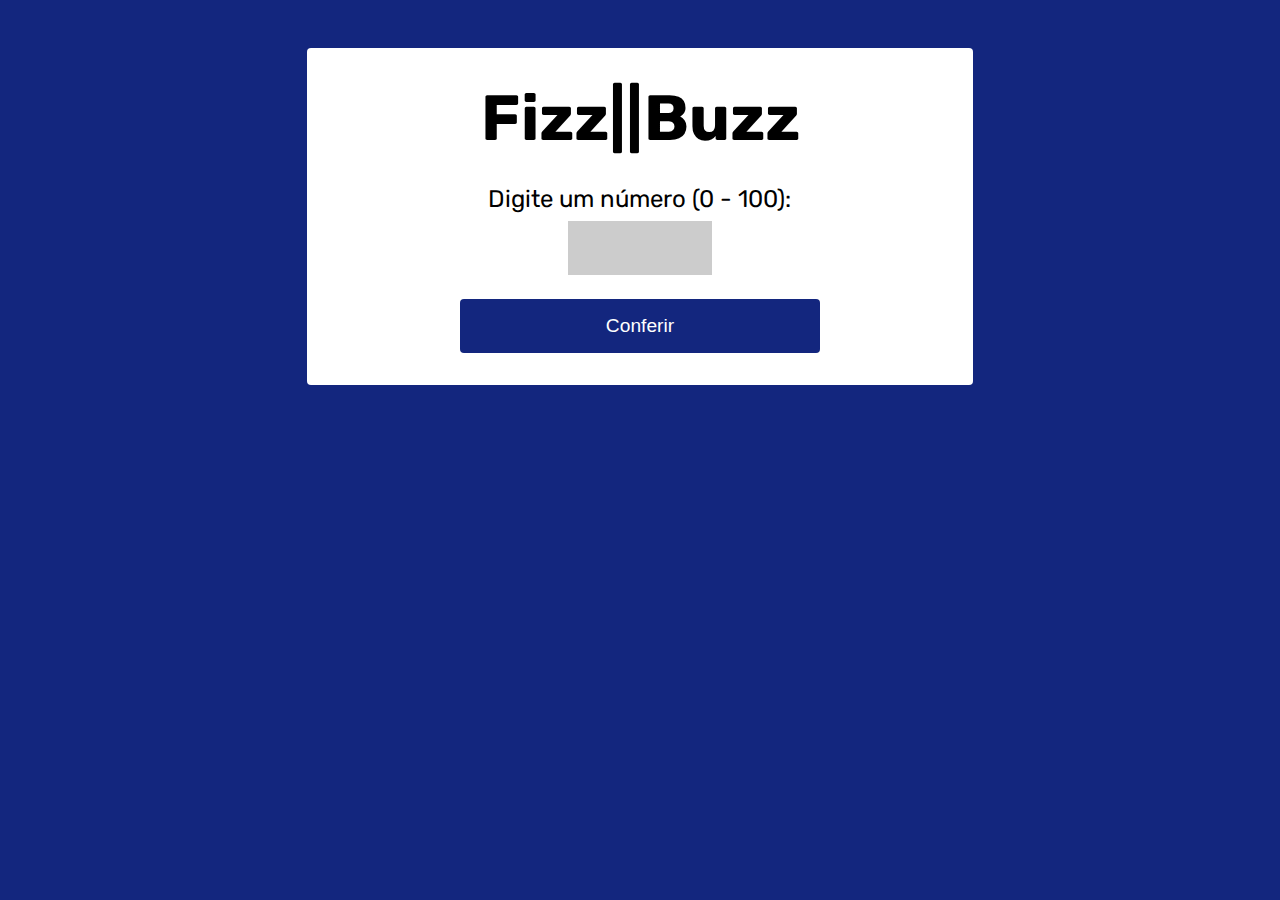
<file: fizzBuzz/index.html>
<!DOCTYPE html>
<html lang="en">
    <head>
        <meta charset="UTF-8" />
        <meta http-equiv="X-UA-Compatible" content="IE=edge" />
        <meta name="viewport" content="width=device-width, initial-scale=1.0" />
        <link rel="stylesheet" href="assets/style/style.css" />
        <link rel="preconnect" href="https://fonts.googleapis.com" />
        <link rel="preconnect" href="https://fonts.gstatic.com" crossorigin />
        <link
            href="https://fonts.googleapis.com/css2?family=Rubik&display=swap"
            rel="stylesheet"
        />
        <title>Document</title>
    </head>
    <body>
        <section class="container">
            <h1>Fizz||Buzz</h1>
            <form action="">
                <label for="number">Digite um número (0 - 100):</label>
                <input type="text" name="number" id="number" />

                <button>Conferir</button>
            </form>
        </section>

        <script src="assets/js/main.js"></script>
    </body>
</html>
</file>
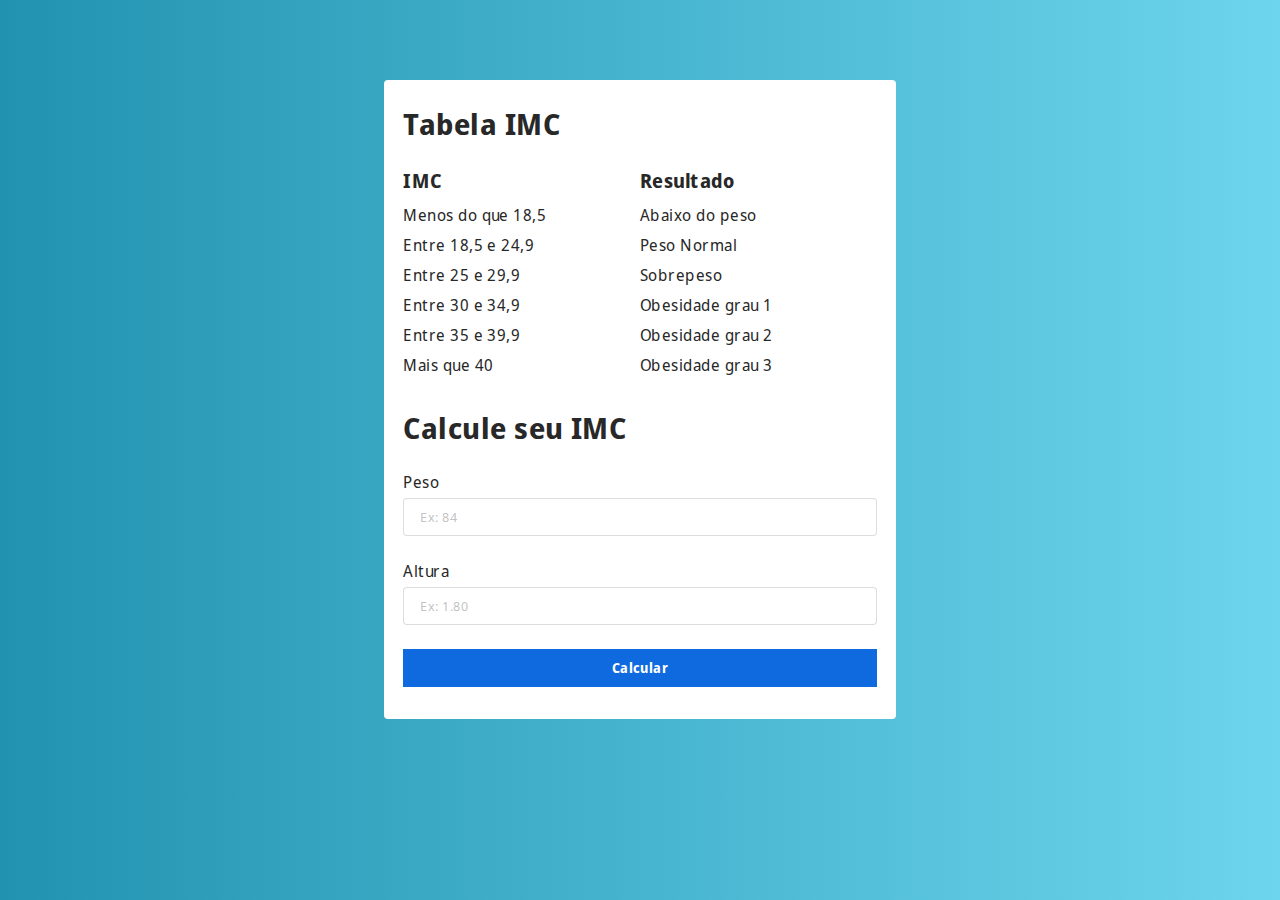
<file: getIMC/index.html>
<!DOCTYPE html>
<html lang="en">
    <head>
        <meta charset="UTF-8" />
        <meta http-equiv="X-UA-Compatible" content="IE=edge" />
        <meta name="viewport" content="width=device-width, initial-scale=1.0" />
        <link rel="preconnect" href="https://fonts.googleapis.com" />
        <link rel="preconnect" href="https://fonts.gstatic.com" crossorigin />
        <link
            href="https://fonts.googleapis.com/css2?family=Noto+Sans+Display&display=swap"
            rel="stylesheet"
        />
        <link rel="stylesheet" href="./assets/css/style.css" />
        <title>Calculo IMC</title>
    </head>
    <body>
        <main>
            <div class="imc-container">
                <div class="imc-table">
                    <h1>Tabela IMC</h1>
                    <div class="imc-values">
                        <h2>IMC</h2>
                        <p>Menos do que 18,5</p>
                        <p>Entre 18,5 e 24,9</p>
                        <p>Entre 25 e 29,9</p>
                        <p>Entre 30 e 34,9</p>
                        <p>Entre 35 e 39,9</p>
                        <p>Mais que 40</p>
                    </div>
                    <div class="imc-results">
                        <h2>Resultado</h2>
                        <p>Abaixo do peso</p>
                        <p>Peso Normal</p>
                        <p>Sobrepeso</p>
                        <p>Obesidade grau 1</p>
                        <p>Obesidade grau 2</p>
                        <p>Obesidade grau 3</p>
                    </div>
                </div>

                <div class="imc-calculate">
                    <h1>Calcule seu IMC</h1>
                    <form action="">
                        <label for="peso">Peso</label>
                        <input
                            type="text"
                            name="peso"
                            id="peso"
                            autocomplete="off"
                            placeholder="Ex: 84"
                        />
                        <label for="altura">Altura</label>
                        <input
                            type="text"
                            name="altura"
                            id="altura"
                            autocomplete="off"
                            placeholder="Ex: 1.80"
                        />
                        <button>Calcular</button>
                    </form>
                </div>

                <div class="final-result"></div>

                <script src="assets/js/main.js"></script>
            </div>
        </main>
    </body>
</html>
</file>
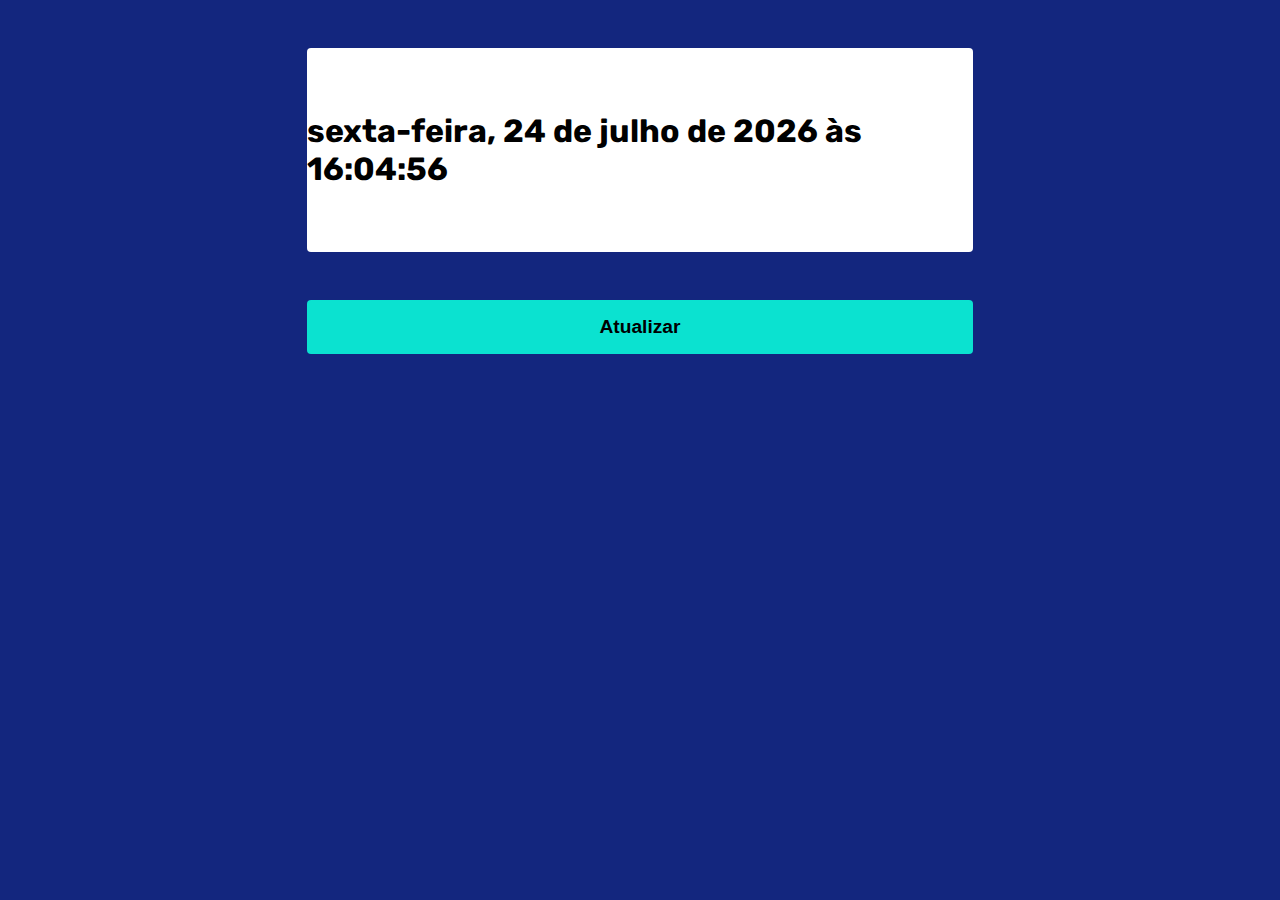
<file: hoursNow/index.html>
<!DOCTYPE html>
<html lang="en">
    <head>
        <meta charset="UTF-8" />
        <meta http-equiv="X-UA-Compatible" content="IE=edge" />
        <meta name="viewport" content="width=device-width, initial-scale=1.0" />
        <link rel="stylesheet" href="assets/style/style.css" />
        <link rel="preconnect" href="https://fonts.googleapis.com" />
        <link rel="preconnect" href="https://fonts.gstatic.com" crossorigin />
        <link
            href="https://fonts.googleapis.com/css2?family=Rubik&display=swap"
            rel="stylesheet"
        />
        <title>Document</title>
    </head>
    <body>
        <div class="container">
            <p class="text"></p>
        </div>

        <button onclick="reload()">Atualizar</button>

        <script src="assets/js/main.js"></script>
    </body>
</html>
</file>
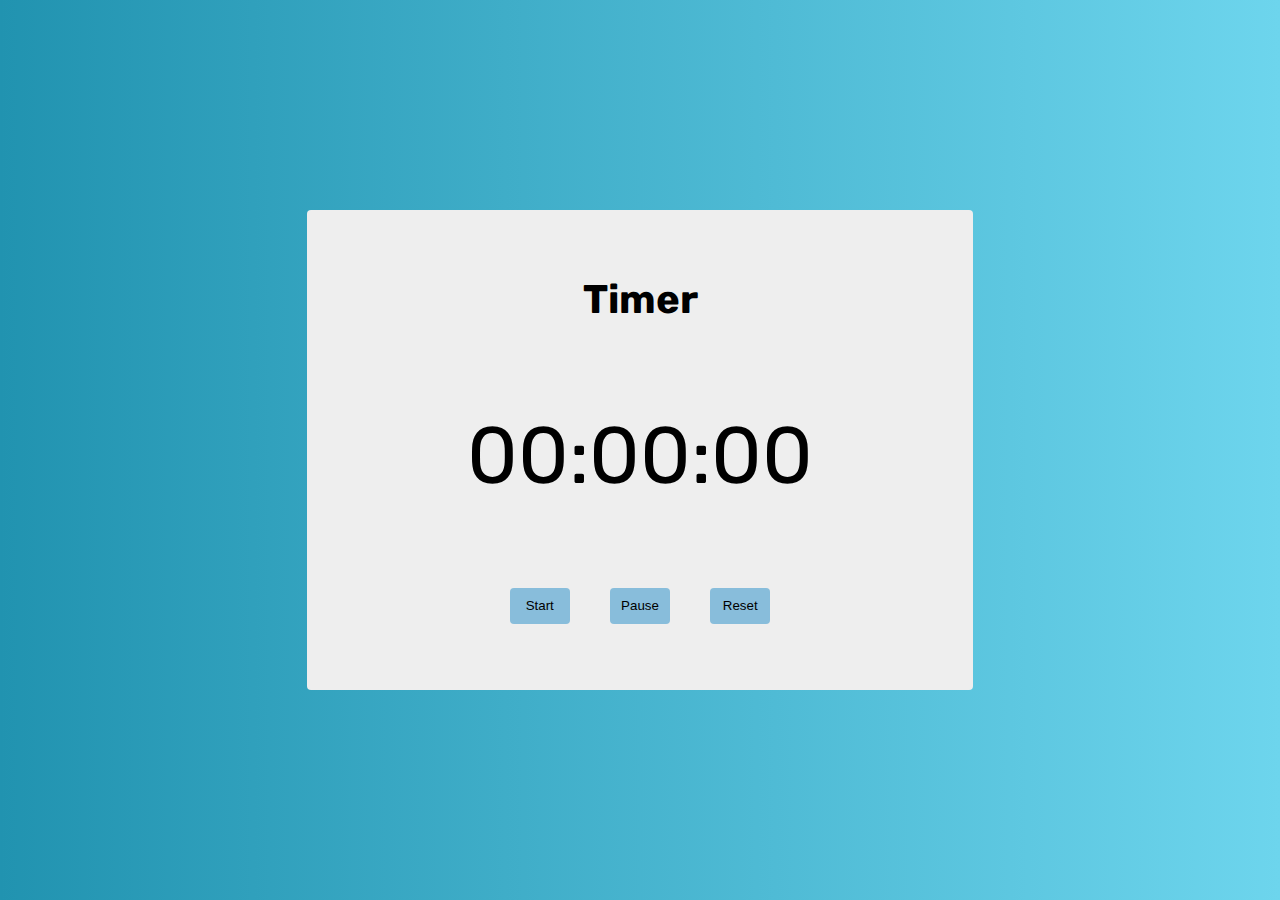
<file: timer/index.html>
<!DOCTYPE html>
<html lang="en">
    <head>
        <meta charset="UTF-8" />
        <meta http-equiv="X-UA-Compatible" content="IE=edge" />
        <meta name="viewport" content="width=device-width, initial-scale=1.0" />
        <link rel="stylesheet" href="assets/style/style.css" />
        <link rel="preconnect" href="https://fonts.googleapis.com" />
        <link rel="preconnect" href="https://fonts.gstatic.com" crossorigin />
        <link
            href="https://fonts.googleapis.com/css2?family=Rubik&display=swap"
            rel="stylesheet"
        />
        <title>Document</title>
    </head>
    <body>
        <section class="container">
            <h1>Timer</h1>
            <p class="clock">
                <span class="hours">00</span>:<span class="minutes">00</span
                >:<span class="seconds">00</span>
            </p>
            <div class="btns">
                <button class="start">Start</button>
                <button class="pause">Pause</button>
                <button class="reset">Reset</button>
            </div>
        </section>

        <script src="assets/js/main.js"></script>
    </body>
</html>
</file>
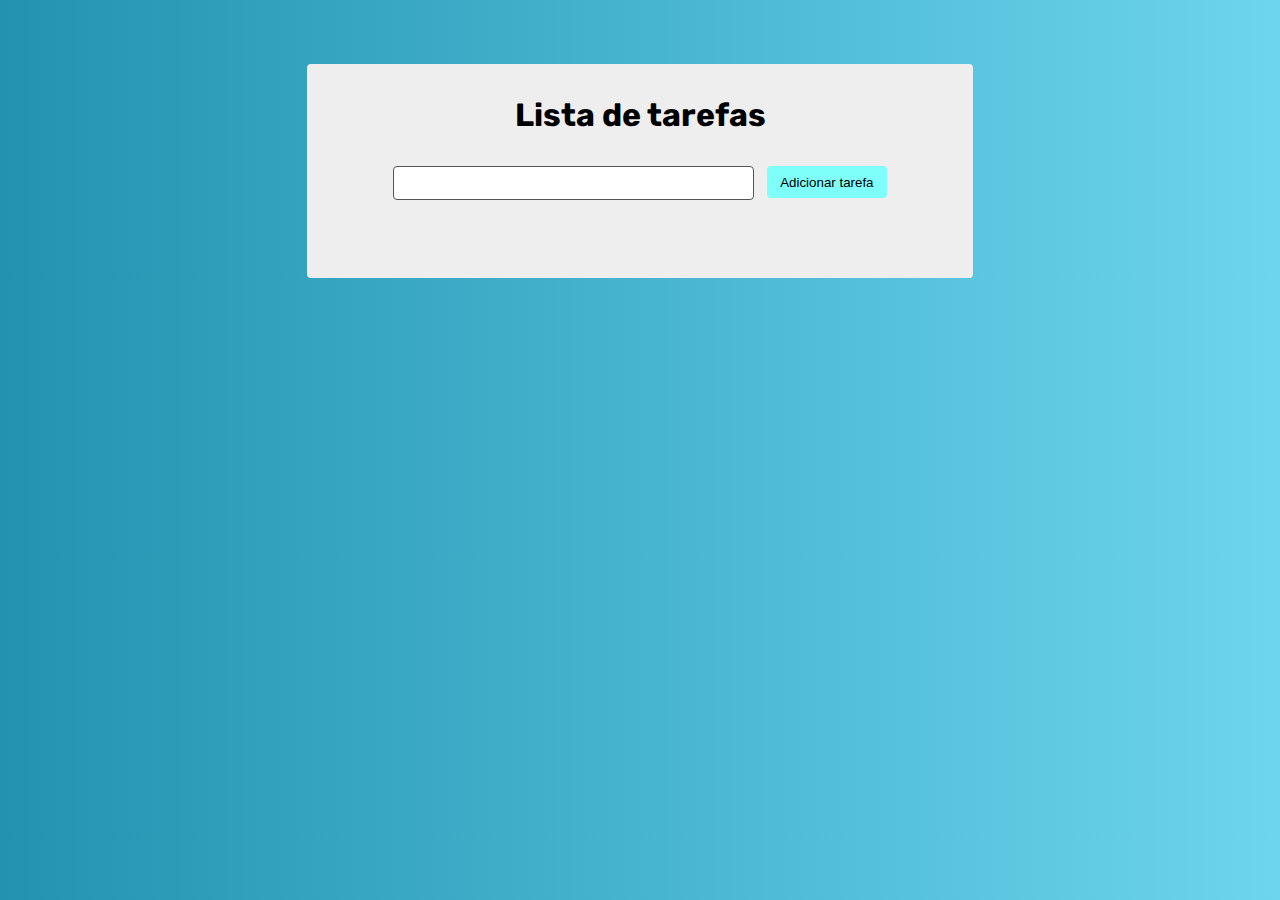
<file: toDoList/index.html>
<!DOCTYPE html>
<html lang="en">
    <head>
        <meta charset="UTF-8" />
        <meta http-equiv="X-UA-Compatible" content="IE=edge" />
        <meta name="viewport" content="width=device-width, initial-scale=1.0" />
        <link rel="stylesheet" href="assets/style/style.css" />
        <link rel="preconnect" href="https://fonts.googleapis.com" />
        <link rel="preconnect" href="https://fonts.gstatic.com" crossorigin />
        <link
            href="https://fonts.googleapis.com/css2?family=Rubik&display=swap"
            rel="stylesheet"
        />
        <title>Document</title>
    </head>
    <body>
        <section class="container">
            <h1>Lista de tarefas</h1>
            <div class="add-new-task">
                <input type="text" class="task-input" />
                <button class="add-task-btn">Adicionar tarefa</button>
            </div>
            <div class="tasks"></div>
        </section>

        <script src="assets/js/main.js"></script>
    </body>
</html>
</file>
<file: fizzBuzz/assets/style/style.css>
* {
    margin: 0;
    padding: 0;
    border: 0;
    box-sizing: border-box;
    outline: 0;
}

body {
    background-color: rgb(19, 38, 126);
    display: flex;
    flex-wrap: wrap;
    justify-content: center;
    font-family: 'Rubik', sans-serif;
}

.container {
    display: flex;
    justify-content: center;
    flex-wrap: wrap;
    width: 52%;
    margin: 3rem 0;
    padding: 2rem 2rem;
    background-color: #fff;
    border-radius: 4px;
    font-size: 2rem;
    font-weight: bold;
}

.container h1 {
    width: 100%;
    text-align: center;
    margin-bottom: 1.8rem;
}

form {
    display: flex;
    flex-wrap: wrap;
    justify-content: center;
    width: 60%;
}

form label {
    width: 100%;
    text-align: center;
    font-size: 1.5rem;
    font-weight: normal;
    margin-bottom: 0.5rem;
}

form input {
    width: 40%;
    padding: 1rem;
    background-color: #ccc;
    text-align: center;
    font-size: 1.2rem;
    margin-bottom: 1.5rem;
}

form button {
    width: 100%;
    background-color: rgb(19, 38, 126);
    color: #fff;
    padding: 1rem;
    font-size: 1.2rem;
    border-radius: 4px;
    cursor: pointer;
}
</file>
<file: getIMC/assets/css/style.css>
:root {
    --noto: 'Noto Sans Display', sans-serif;
}

* {
    margin: 0;
    padding: 0;
    border: 0;
    outline: 0;
    box-sizing: border-box;
    font-family: var(--noto);
    color: rgb(40, 40, 40);
    letter-spacing: 0.03rem;
}

body {
    background: linear-gradient(to right, #2193b0, #6dd5ed);
}

main {
    width: 100%;
    display: flex;
    justify-content: center;
}

main .imc-container {
    width: 40%;
    background-color: #fff;
    border-radius: 4px;
    margin: 5rem 0;
    padding: 1.5rem 1.2rem;
}

.imc-container .imc-table {
    width: 100%;
    display: flex;
    flex-wrap: wrap;
}

.imc-container .imc-table h1 {
    width: 100%;
    margin-bottom: 1.5rem;
    font-size: 1.8rem;
}

.imc-container .imc-table div {
    width: 50%;
}

.imc-container .imc-table div h2 {
    font-size: 1.2rem;
    margin-bottom: 0.6rem;
}

.imc-container .imc-table div p {
    margin-bottom: 0.5rem;
}

.imc-container .imc-calculate h1 {
    margin: 1.5rem 0;
    font-size: 1.8rem;
}

.imc-container .imc-calculate form,
label,
input {
    width: 100%;
}

.imc-container .imc-calculate form input {
    height: 2.35rem;
    border: 1px solid rgba(85, 85, 85, 0.2);
    border-radius: 4px;
    padding: 0 1rem;
    margin: 0.35rem 0 1.5rem 0;
}

.imc-container .imc-calculate form input::placeholder {
    color: rgba(40, 40, 40, 0.3);
}

.imc-container .imc-calculate form button {
    width: 100%;
    height: 2.35rem;
    background-color: #106adf;
    color: #fff;
    font-weight: bold;
    cursor: pointer;
    transition: all 0.1s;
}

.imc-container .imc-calculate form button:hover {
    background-color: #1461c7;
}

.imc-container .final-result {
    margin-top: 0.5rem;
    padding-left: 0.2rem;
    border-radius: 4px;
    transition: all 0.3s;
}

.imc-container .errorIMC {
    background-color: #ec455b;
}

.imc-container .doneIMC {
    background-color: #11dada;
}
</file>
<file: hoursNow/assets/style/style.css>
* {
    margin: 0;
    padding: 0;
    border: 0;
    box-sizing: border-box;
    outline: 0;
}

body {
    background-color: rgb(19, 38, 126);
    display: flex;
    flex-wrap: wrap;
    justify-content: center;
    font-family: 'Rubik', sans-serif;
}

.container {
    width: 52%;
    margin: 3rem 0;
    display: flex;
    justify-content: center;
    padding: 4rem 0;
    background-color: #fff;
    border-radius: 4px;
    font-size: 2rem;
    font-weight: bold;
}

button {
    width: 52%;
    padding: 1rem;
    border-radius: 4px;
    cursor: pointer;
    background-color: rgb(11, 226, 208);
    font-size: 1.2rem;
    font-weight: bold;
}
</file>
<file: timer/assets/style/style.css>
* {
    margin: 0;
    padding: 0;
    border: 0;
    box-sizing: border-box;
    outline: 0;
}

body {
    background: linear-gradient(to right, #2193b0, #6dd5ed);
    height: 100vh;
    display: flex;
    flex-wrap: wrap;
    justify-content: center;
    align-items: center;
    font-family: 'Rubik', sans-serif;
}

.container {
    display: flex;
    flex-direction: column;
    justify-content: space-around;
    align-items: center;
    flex-wrap: wrap;
    width: 52%;
    height: 30rem;
    padding: 2rem 2rem;
    background-color: #eee;
    border-radius: 4px;
}

.container h1 {
    width: 100%;
    text-align: center;
    margin-bottom: 1rem;
    font-size: 2.5rem;
}

.container p {
    width: 100%;
    text-align: center;
    font-size: 5rem;
    margin-bottom: 1rem;
    transition: all 0.2s;
}

.container .btns {
    width: 50%;
    height: 8.5%;
    display: flex;
    justify-content: space-around;
}

.container .btns button {
    width: 20%;
    background-color: rgb(136, 189, 219);
    padding: 0.5rem;
    border-radius: 4px;
    cursor: pointer;
}
</file>
<file: toDoList/assets/style/style.css>
* {
    margin: 0;
    padding: 0;
    border: 0;
    box-sizing: border-box;
    outline: 0;
}

body {
    background: linear-gradient(to right, #2193b0, #6dd5ed);
    display: flex;
    flex-wrap: wrap;
    justify-content: center;
    font-family: 'Rubik', sans-serif;
}

.container {
    display: flex;
    flex-direction: row;
    justify-content: left;
    flex-wrap: wrap;
    width: 52%;
    padding: 2rem 2rem;
    background-color: #eee;
    border-radius: 4px;
    margin-top: 4rem;
}

.container h1 {
    width: 100%;
    font-size: 2rem;
    text-align: center;
    margin-bottom: 2rem;
}

.container .add-new-task {
    width: 100%;
    display: flex;
    height: 2rem;
    text-align: center;
    justify-content: center;
    margin-bottom: 3rem;
}

.container .add-new-task input {
    width: 60%;
    height: 100%;
    border-radius: 4px;
    padding: 1rem;
    font-size: 1.2rem;
    border: 1px solid #555;
}

.container .add-new-task button {
    width: 20%;
    border-radius: 4px;
    height: 100%;
    background-color: rgb(126, 255, 249);
    cursor: pointer;
    margin-left: 0.8rem;
}

.container .tasks {
    display: flex;
    flex-wrap: wrap;
    flex-direction: row;
    width: 60%;
}

.container .tasks .task {
    width: 100%;
    display: flex;
    justify-content: left;
    align-items: center;
    margin-bottom: 0.8rem;
}

.container .tasks .task input[type='checkbox'] {
    width: 10%;
}

.container .tasks .task label {
    width: 40%;
}

.container .tasks .task button {
    width: 15%;
    background-color: #ccc;
    padding: 0.1rem;
    font-size: 0.75rem;
    cursor: pointer;
}

.container .tasks .task input[type='checkbox']:checked {
    filter: invert(100%) hue-rotate(18deg) brightness(1.7);
}
</file>
